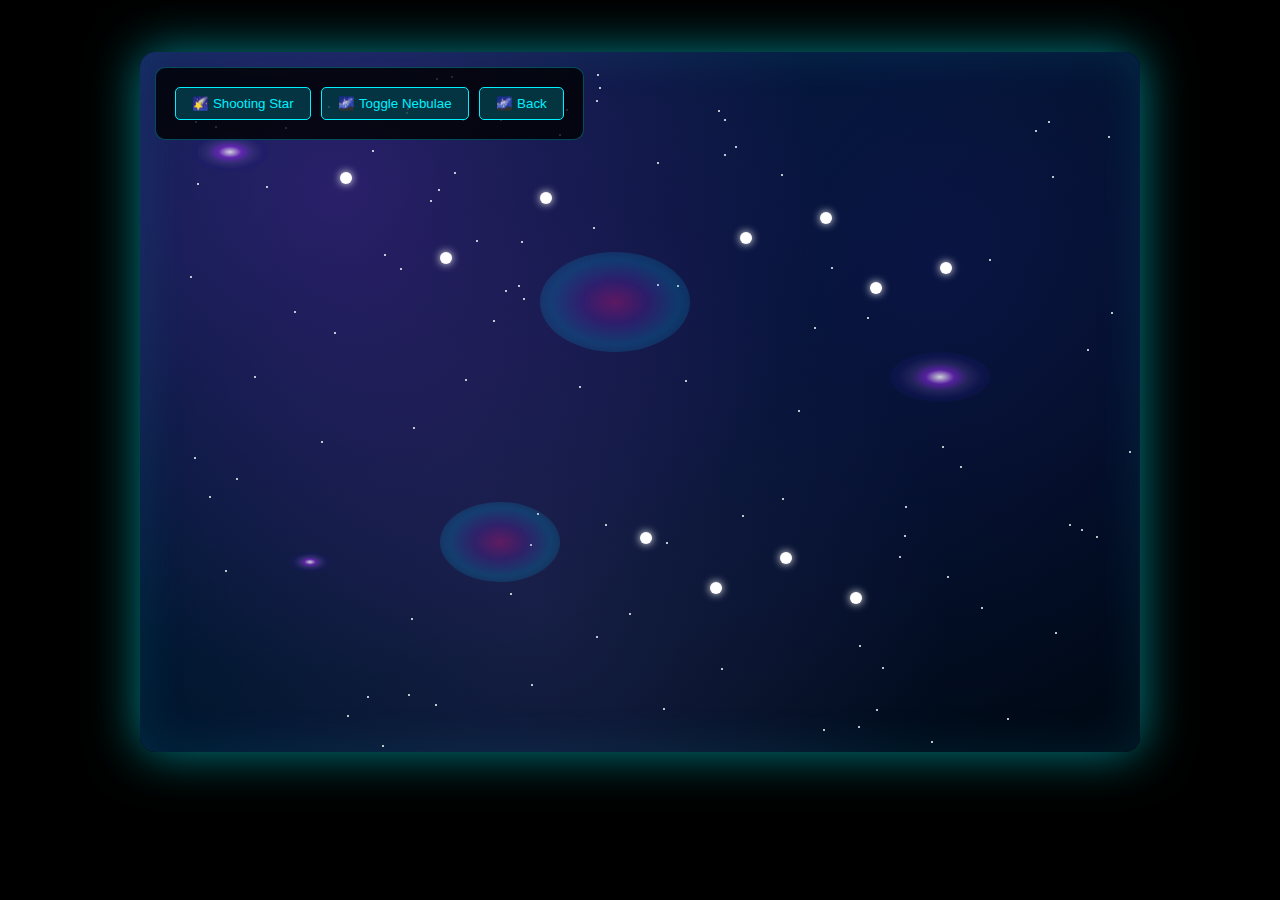
<file: const.html>
<!DOCTYPE html>
<html lang="en">
<head>
  <meta charset="UTF-8" />
  <meta name="viewport" content="width=device-width, initial-scale=1.0"/>
  <title>Interactive Constellation Map</title>
  <link rel="stylesheet" href="./css/index.css">
</head>
<body>
  <section id="constellation-map">
    <!-- Control Panel -->
    <div class="controls">
      <button onclick="triggerShootingStar()">🌠 Shooting Star</button>
      <button onclick="toggleNebulae()">🌌 Toggle Nebulae</button>
      <button onclick="back2()">🌌 Back</button>

    </div>

    <!-- Background twinkling stars -->
    <div class="background-stars" id="background-stars"></div>

    <!-- Nebulae -->
    <div class="nebula horsehead" id="horsehead-nebula"></div>
    <div class="nebula eagle" id="eagle-nebula"></div>

    <!-- Galaxies -->
    <div class="galaxy spiral-1" data-name="Andromeda Galaxy"></div>
    <div class="galaxy spiral-2" data-name="Whirlpool Galaxy"></div>
    <div class="galaxy dwarf" data-name="Large Magellanic Cloud"></div>

    <!-- Shooting star -->
    <div class="shooting-star" id="shooting-star"></div>

    <!-- Galaxy info panel -->
    <div class="galaxy-info" id="galaxy-info"></div>

    <!-- Global SVG for all constellation lines -->
    <svg id="global-lines" width="100%" height="100%">
      <!-- Orion lines -->
      <line id="orion-line1" class="constellation-line" data-constellation="orion"></line>
      <line id="orion-line2" class="constellation-line" data-constellation="orion"></line>
      <line id="orion-line3" class="constellation-line" data-constellation="orion"></line>
      
      <!-- Cassiopeia lines -->
      <line id="cassiopeia-line1" class="constellation-line" data-constellation="cassiopeia"></line>
      <line id="cassiopeia-line2" class="constellation-line" data-constellation="cassiopeia"></line>
      <line id="cassiopeia-line3" class="constellation-line" data-constellation="cassiopeia"></line>
      
      <!-- Cygnus lines -->
      <line id="cygnus-line1" class="constellation-line" data-constellation="cygnus"></line>
      <line id="cygnus-line2" class="constellation-line" data-constellation="cygnus"></line>
      <line id="cygnus-line3" class="constellation-line" data-constellation="cygnus"></line>
    </svg>

    <!-- Orion -->
    <div class="constellation" id="orion" data-name="Orion">
      <div class="star" id="orion-star1" style="top: 120px; left: 200px;"></div>
      <div class="star" id="orion-star2" style="top: 200px; left: 300px;"></div>
      <div class="star" id="orion-star3" style="top: 140px; left: 400px;"></div>
    </div>

    <!-- Cassiopeia -->
    <div class="constellation" id="cassiopeia" data-name="Cassiopeia">
      <div class="star" id="cassiopeia-star1" style="top: 180px; left: 600px;"></div>
      <div class="star" id="cassiopeia-star2" style="top: 160px; left: 680px;"></div>
      <div class="star" id="cassiopeia-star3" style="top: 230px; left: 730px;"></div>
      <div class="star" id="cassiopeia-star4" style="top: 210px; left: 800px;"></div>
    </div>

    <!-- Cygnus -->
    <div class="constellation" id="cygnus" data-name="Cygnus">
      <div class="star" id="cygnus-star1" style="top: 480px; left: 500px;"></div>
      <div class="star" id="cygnus-star2" style="top: 530px; left: 570px;"></div>
      <div class="star" id="cygnus-star3" style="top: 500px; left: 640px;"></div>
      <div class="star" id="cygnus-star4" style="top: 540px; left: 710px;"></div>
    </div>

    <!-- Info Panel -->
    <div id="constellation-info" class="info-panel"></div>
  </section>

  
<script src="./js/index.js"></script>
</body>
</html>
</file>
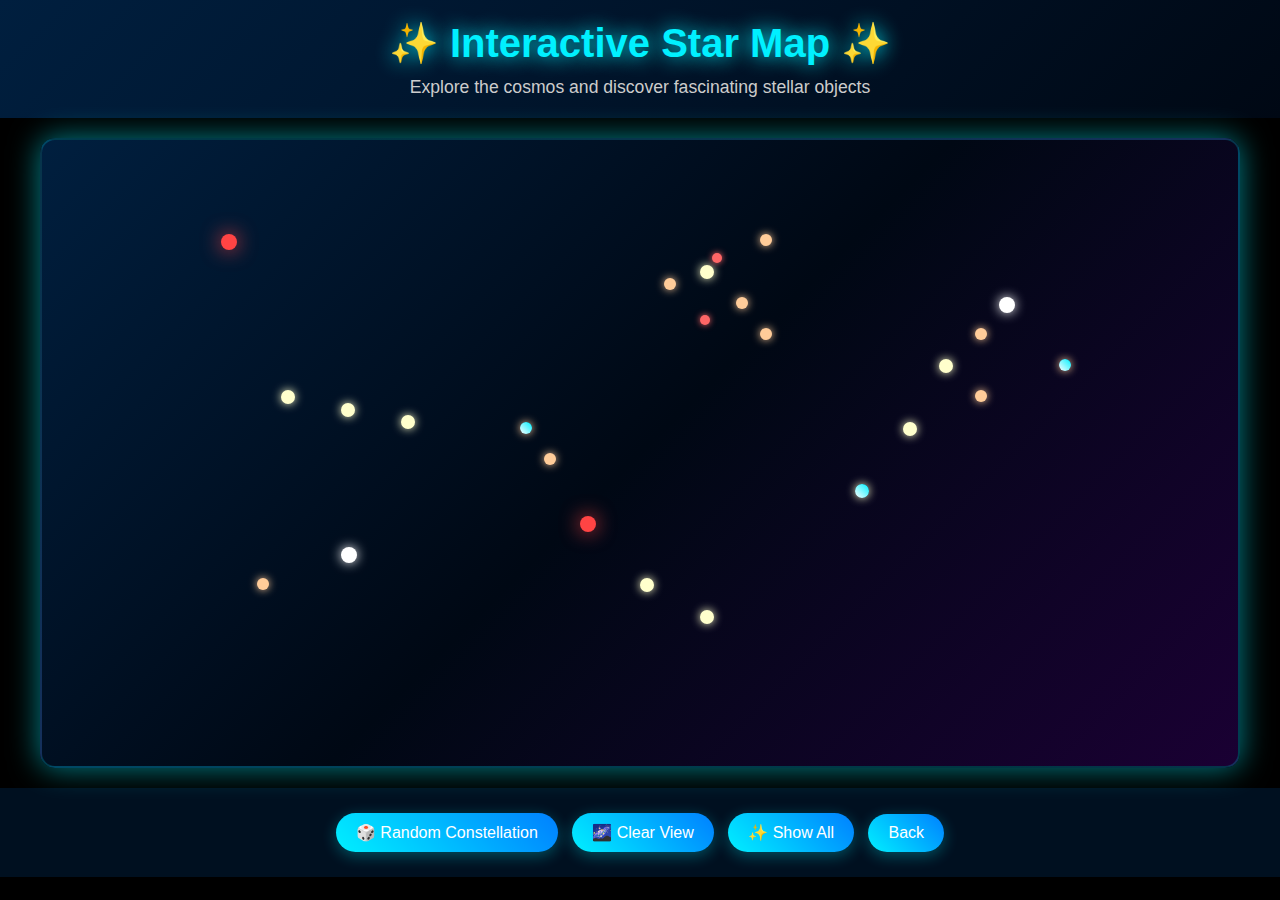
<file: const2.html>
<!DOCTYPE html>
<html lang="en">
<head>
  <meta charset="UTF-8" />
  <meta name="viewport" content="width=device-width, initial-scale=1.0"/>
  <title>Interactive Constellation Map</title>
  <style>
    * {
      margin: 0;
      padding: 0;
      box-sizing: border-box;
    }

    body {
      background: #000;
      font-family: 'Segoe UI', Tahoma, Geneva, Verdana, sans-serif;
      color: white;
      overflow-x: hidden;
    }

    .header {
      text-align: center;
      padding: 20px;
      background: linear-gradient(135deg, #001f3f, #000814);
    }

    .header h1 {
      color: #00f0ff;
      font-size: clamp(1.5rem, 5vw, 2.5rem);
      margin-bottom: 10px;
      text-shadow: 0 0 20px #00f0ff;
    }

    .header p {
      color: #ccc;
      font-size: clamp(0.9rem, 2.5vw, 1.1rem);
    }

    #constellation-map {
      position: relative;
      width: min(95vw, 1200px);
      height: min(70vh, 800px);
      background: linear-gradient(135deg, #001f3f 0%, #000814 50%, #1a0033 100%);
      border-radius: 15px;
      margin: 20px auto;
      box-shadow: 0 0 30px #00f0ff88;
      overflow: hidden;
      border: 2px solid #00f0ff33;
    }

    #global-lines {
      position: absolute;
      top: 0;
      left: 0;
      width: 100%;
      height: 100%;
      pointer-events: none;
      z-index: 1;
    }

    .constellation {
      position: absolute;
      width: 100%;
      height: 100%;
    }

    .star {
      position: absolute;
      border-radius: 50%;
      cursor: pointer;
      transition: all 0.3s ease;
      z-index: 2;
      display: flex;
      align-items: center;
      justify-content: center;
      font-size: 8px;
      color: transparent;
    }

    /* Different star sizes and colors based on magnitude */
    .star.magnitude-0 {
      width: 16px;
      height: 16px;
      background: #ffffff;
      box-shadow: 0 0 12px #ffffff;
    }

    .star.magnitude-1 {
      width: 14px;
      height: 14px;
      background: #ffffcc;
      box-shadow: 0 0 10px #ffffcc;
    }

    .star.magnitude-2 {
      width: 12px;
      height: 12px;
      background: #ffcc99;
      box-shadow: 0 0 8px #ffcc99;
    }

    .star.magnitude-3 {
      width: 10px;
      height: 10px;
      background: #ff6666;
      box-shadow: 0 0 6px #ff6666;
    }

    .star.variable {
      animation: twinkle 2s infinite;
    }

    .star.binary {
      background: linear-gradient(45deg, #ffffff, #00f0ff);
    }

    .star.supergiant {
      background: #ff4444;
      box-shadow: 0 0 20px #ff4444;
    }

    @keyframes twinkle {
      0%, 100% { opacity: 1; transform: scale(1); }
      50% { opacity: 0.6; transform: scale(0.8); }
    }

    .star.selected,
    .star:hover {
      background: #00f0ff !important;
      box-shadow: 0 0 25px #00f0ff, 0 0 35px #00f0ff88 !important;
      transform: scale(1.3);
    }

    .constellation-line {
      stroke: #00f0ff;
      stroke-width: 2;
      opacity: 0;
      transition: opacity 0.5s ease;
      filter: drop-shadow(0 0 5px #00f0ff);
    }

    .constellation-line.visible {
      opacity: 0.8;
    }

    .info-panel {
      position: absolute;
      bottom: 10px;
      right: 10px;
      width: min(320px, 90vw);
      max-height: 60vh;
      background: rgba(0, 0, 0, 0.9);
      color: white;
      padding: 1rem;
      border-radius: 15px;
      font-size: clamp(0.8rem, 2vw, 0.9rem);
      opacity: 0;
      pointer-events: none;
      transition: opacity 0.4s ease;
      box-shadow: 0 0 25px #00f0ff88;
      z-index: 3;
      border: 1px solid #00f0ff44;
      overflow-y: auto;
    }

    .info-panel.visible {
      opacity: 1;
      pointer-events: auto;
    }

    .info-panel h3 {
      margin: 0 0 10px 0;
      color: #00f0ff;
      font-size: clamp(1.1rem, 3vw, 1.3rem);
      text-shadow: 0 0 10px #00f0ff;
    }

    .info-panel p {
      margin: 0 0 10px 0;
      line-height: 1.5;
    }

    .info-panel .distance {
      color: #ffaa00;
      font-weight: bold;
    }

    .info-panel .fun-fact {
      background: rgba(0, 240, 255, 0.1);
      padding: 10px;
      border-radius: 8px;
      margin: 10px 0;
      border-left: 3px solid #00f0ff;
    }

    .info-panel .stars-list {
      margin: 10px 0;
    }

    .info-panel .star-detail {
      background: rgba(255, 255, 255, 0.05);
      padding: 8px;
      margin: 5px 0;
      border-radius: 5px;
      font-size: 0.85em;
    }

    .constellation.active .star {
      animation: pulse 1.5s infinite;
    }

    @keyframes pulse {
      0%, 100% { transform: scale(1); }
      50% { transform: scale(1.1); }
    }

    .controls {
      text-align: center;
      padding: 20px;
      background: rgba(0, 31, 63, 0.5);
    }

    .controls button {
      background: linear-gradient(45deg, #00f0ff, #0080ff);
      border: none;
      color: white;
      padding: 10px 20px;
      margin: 5px;
      border-radius: 25px;
      cursor: pointer;
      font-size: clamp(0.8rem, 2vw, 1rem);
      transition: all 0.3s ease;
      box-shadow: 0 4px 15px rgba(0, 240, 255, 0.3);
    }

    .controls button:hover {
      transform: translateY(-2px);
      box-shadow: 0 6px 20px rgba(0, 240, 255, 0.5);
    }

    /* Mobile-specific adjustments */
    @media (max-width: 768px) {
      .info-panel {
        position: fixed;
        bottom: 0;
        left: 0;
        right: 0;
        width: 100%;
        border-radius: 15px 15px 0 0;
        max-height: 50vh;
      }
      
      .star {
        min-width: 20px;
        min-height: 20px;
      }
      
      #constellation-map {
        height: 60vh;
      }
    }

    @media (max-width: 480px) {
      .header {
        padding: 15px 10px;
      }
      
      .info-panel {
        max-height: 45vh;
        padding: 0.8rem;
      }
    }
  </style>
</head>
<body>
  <div class="header">
    <h1>✨ Interactive Star Map ✨</h1>
    <p>Explore the cosmos and discover fascinating stellar objects</p>
  </div>

  <section id="constellation-map">
    <svg id="global-lines" width="100%" height="100%">
      <!-- Orion lines -->
      <line id="orion-line1" class="constellation-line" data-constellation="orion"></line>
      <line id="orion-line2" class="constellation-line" data-constellation="orion"></line>
      <line id="orion-line3" class="constellation-line" data-constellation="orion"></line>
      <line id="orion-line4" class="constellation-line" data-constellation="orion"></line>
      <line id="orion-line5" class="constellation-line" data-constellation="orion"></line>
      
      <!-- Pleiades lines -->
      <line id="pleiades-line1" class="constellation-line" data-constellation="pleiades"></line>
      <line id="pleiades-line2" class="constellation-line" data-constellation="pleiades"></line>
      <line id="pleiades-line3" class="constellation-line" data-constellation="pleiades"></line>
      <line id="pleiades-line4" class="constellation-line" data-constellation="pleiades"></line>
      <line id="pleiades-line5" class="constellation-line" data-constellation="pleiades"></line>
      <line id="pleiades-line6" class="constellation-line" data-constellation="pleiades"></line>
      
      <!-- Scorpius lines -->
      <line id="scorpius-line1" class="constellation-line" data-constellation="scorpius"></line>
      <line id="scorpius-line2" class="constellation-line" data-constellation="scorpius"></line>
      <line id="scorpius-line3" class="constellation-line" data-constellation="scorpius"></line>
      <line id="scorpius-line4" class="constellation-line" data-constellation="scorpius"></line>
      <line id="scorpius-line5" class="constellation-line" data-constellation="scorpius"></line>
      
      <!-- Vega lines -->
      <line id="vega-line1" class="constellation-line" data-constellation="vega"></line>
      <line id="vega-line2" class="constellation-line" data-constellation="vega"></line>
      <line id="vega-line3" class="constellation-line" data-constellation="vega"></line>
      
      <!-- Andromeda lines -->
      <line id="andromeda-line1" class="constellation-line" data-constellation="andromeda"></line>
      <line id="andromeda-line2" class="constellation-line" data-constellation="andromeda"></line>
      <line id="andromeda-line3" class="constellation-line" data-constellation="andromeda"></line>
      <line id="andromeda-line4" class="constellation-line" data-constellation="andromeda"></line>
    </svg>

    <!-- Orion (The Hunter) -->
    <div class="constellation" id="orion" data-name="Orion">
      <!-- Betelgeuse (Red Supergiant) -->
      <div class="star magnitude-0 supergiant variable" id="orion-star1" style="top: 15%; left: 15%;" data-name="Betelgeuse"></div>
      <!-- Rigel (Blue Supergiant) -->
      <div class="star magnitude-0" id="orion-star2" style="top: 65%; left: 25%;" data-name="Rigel"></div>
      <!-- Alnitak (Belt star 1) -->
      <div class="star magnitude-1" id="orion-star3" style="top: 40%; left: 20%;" data-name="Alnitak"></div>
      <!-- Alnilam (Belt star 2) -->
      <div class="star magnitude-1" id="orion-star4" style="top: 42%; left: 25%;" data-name="Alnilam"></div>
      <!-- Mintaka (Belt star 3) -->
      <div class="star magnitude-1" id="orion-star5" style="top: 44%; left: 30%;" data-name="Mintaka"></div>
      <!-- Saiph -->
      <div class="star magnitude-2" id="orion-star6" style="top: 70%; left: 18%;" data-name="Saiph"></div>
    </div>

    <!-- Pleiades (Seven Sisters) -->
    <div class="constellation" id="pleiades" data-name="Pleiades">
      <!-- Alcyone (Brightest) -->
      <div class="star magnitude-1" id="pleiades-star1" style="top: 20%; left: 55%;" data-name="Alcyone"></div>
      <!-- Maia -->
      <div class="star magnitude-2" id="pleiades-star2" style="top: 15%; left: 60%;" data-name="Maia"></div>
      <!-- Electra -->
      <div class="star magnitude-2" id="pleiades-star3" style="top: 25%; left: 58%;" data-name="Electra"></div>
      <!-- Taygeta -->
      <div class="star magnitude-2" id="pleiades-star4" style="top: 22%; left: 52%;" data-name="Taygeta"></div>
      <!-- Asterope -->
      <div class="star magnitude-3" id="pleiades-star5" style="top: 18%; left: 56%;" data-name="Asterope"></div>
      <!-- Celaeno -->
      <div class="star magnitude-3" id="pleiades-star6" style="top: 28%; left: 55%;" data-name="Celaeno"></div>
      <!-- Merope -->
      <div class="star magnitude-2" id="pleiades-star7" style="top: 30%; left: 60%;" data-name="Merope"></div>
    </div>

    <!-- Scorpius (The Scorpion) -->
    <div class="constellation" id="scorpius" data-name="Scorpius">
      <!-- Antares (Red Supergiant) -->
      <div class="star magnitude-0 supergiant variable" id="scorpius-star1" style="top: 60%; left: 45%;" data-name="Antares"></div>
      <!-- Shaula -->
      <div class="star magnitude-1" id="scorpius-star2" style="top: 75%; left: 55%;" data-name="Shaula"></div>
      <!-- Sargas -->
      <div class="star magnitude-1" id="scorpius-star3" style="top: 70%; left: 50%;" data-name="Sargas"></div>
      <!-- Dschubba -->
      <div class="star magnitude-2" id="scorpius-star4" style="top: 50%; left: 42%;" data-name="Dschubba"></div>
      <!-- Graffias -->
      <div class="star magnitude-2 binary" id="scorpius-star5" style="top: 45%; left: 40%;" data-name="Graffias"></div>
    </div>

    <!-- Lyra (featuring Vega) -->
    <div class="constellation" id="vega" data-name="Lyra">
      <!-- Vega (Former Pole Star) -->
      <div class="star magnitude-0" id="vega-star1" style="top: 25%; left: 80%;" data-name="Vega"></div>
      <!-- Sheliak -->
      <div class="star magnitude-2 binary" id="vega-star2" style="top: 35%; left: 85%;" data-name="Sheliak"></div>
      <!-- Sulafat -->
      <div class="star magnitude-2" id="vega-star3" style="top: 30%; left: 78%;" data-name="Sulafat"></div>
    </div>

    <!-- Andromeda -->
    <div class="constellation" id="andromeda" data-name="Andromeda">
      <!-- Alpheratz -->
      <div class="star magnitude-1" id="andromeda-star1" style="top: 35%; left: 75%;" data-name="Alpheratz"></div>
      <!-- Mirach -->
      <div class="star magnitude-1 variable" id="andromeda-star2" style="top: 45%; left: 72%;" data-name="Mirach"></div>
      <!-- Almach -->
      <div class="star magnitude-1 binary" id="andromeda-star3" style="top: 55%; left: 68%;" data-name="Almach"></div>
      <!-- Sadiradra -->
      <div class="star magnitude-2" id="andromeda-star4" style="top: 40%; left: 78%;" data-name="Sadiradra"></div>
    </div>

    <!-- Info Panel -->
    <div id="constellation-info" class="info-panel"></div>
  </section>

  <div class="controls">
    <button onclick="showRandomConstellation()">🎲 Random Constellation</button>
    <button onclick="clearAll()">🌌 Clear View</button>
    <button onclick="showAllConstellations()">✨ Show All</button>
    <button onclick="back()">Back</button>
  </div>
<script src="./js/constt.js"></script>
  </body>
  </html>
</file>
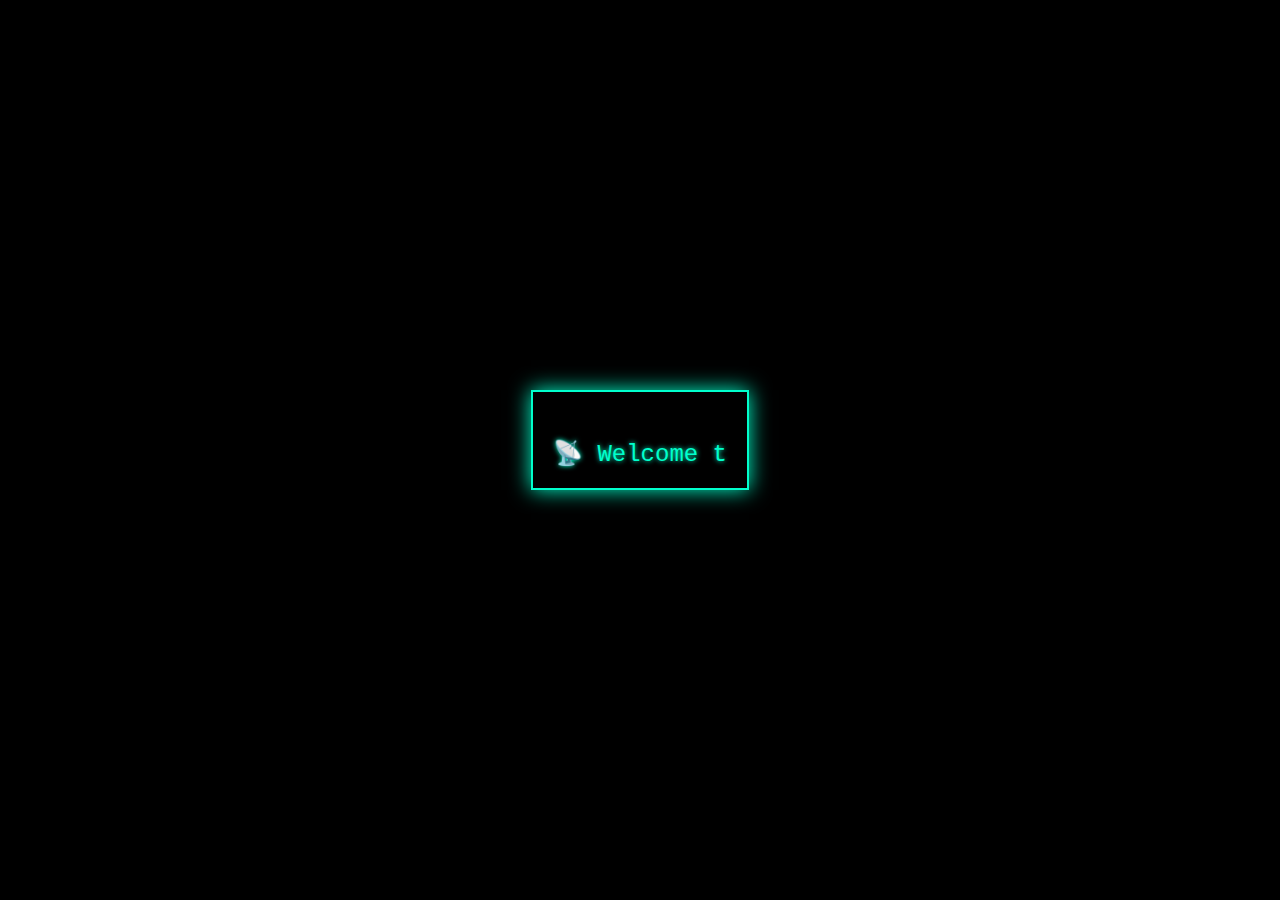
<file: space.html>
<!DOCTYPE html>
<html lang="en">
<head>
  <meta charset="UTF-8">
  <title>Star Map Transmission</title>
  <style>
    body {
      margin: 0;
      background-color: black;
      color: #00ffcc;
      font-family: 'Courier New', monospace;
      display: flex;
      flex-direction: column;
      justify-content: center;
      align-items: center;
      height: 100vh;
      overflow: hidden;
    }

    #transmission {
      white-space: pre-wrap;
      font-size: 1.5rem;
      max-width: 90%;
      padding: 20px;
      border: 2px solid #00ffcc;
      box-shadow: 0 0 20px #00ffcc;
      text-shadow: 0 0 5px #00ffcc;
      margin-bottom: 20px;
    }

    #starMapBtn {
      display: none;
      padding: 12px 24px;
      background-color: #00ffcc;
      border: none;
      color: black;
      font-size: 1rem;
      font-weight: bold;
      cursor: pointer;
      border-radius: 5px;
      box-shadow: 0 0 10px #00ffcc;
      transition: background-color 0.3s ease;
    }

    #starMapBtn:hover {
      background-color: #00ccaa;
    }

    audio {
      display: none;
    }
    @media (max-width: 600px){
      #transmission {
      white-space: pre-wrap;
      font-size: 1.5rem;
      height: 70vh;
      max-width: 90%;
      padding: 30px;
      border: 2px solid #00ffcc;
      box-shadow: 0 0 20px #00ffcc;
      text-shadow: 0 0 5px #00ffcc;
      margin-bottom: 20px;
    }

    }


  </style>
</head>
<body>

<div id="transmission"></div>
<button id="starMapBtn" onclick="location.href='constellation.html'">Enter Star Map</button>
<audio id="voice" src="./assests/voice.mp3"></audio>

<script>
  const message = `
📡 Welcome to the Star Map, Commander.


Initializing Celestial Navigation Systems...

Galactic Coordinates Calibrated.


Mission Parameters Uploaded.


Prepare for Interstellar Journey.

Engaging Warp Drive in 
3... 2... 1...
`;

  const textContainer = document.getElementById("transmission");
  const audio = document.getElementById("voice");
  const button = document.getElementById("starMapBtn");

  let index = 0;

  function typeWriter() {
    if (index < message.length) {
      textContainer.innerHTML += message.charAt(index);
      index++;
      setTimeout(typeWriter, 55);
    } else {
      // Show the button when typing is complete
      button.style.display = 'inline-block';
    }
  }

  window.onload = () => {
    audio.play();
    typeWriter();
  };
</script>

</body>
</html>
</file>
<file: css/index.css>
body {
  margin: 0;
  padding: 20px;
  background: #000;
  font-family: 'Segoe UI', Tahoma, Geneva, Verdana, sans-serif;
  overflow-x: auto;
}

#constellation-map {
  position: relative;
  width: 1000px;
  height: 700px;
  background: 
    radial-gradient(circle at 20% 20%, rgba(138, 43, 226, 0.3) 0%, transparent 50%),
    radial-gradient(circle at 80% 30%, rgba(25, 25, 112, 0.4) 0%, transparent 50%),
    radial-gradient(circle at 40% 80%, rgba(72, 61, 139, 0.3) 0%, transparent 50%),
    linear-gradient(135deg, #001f3f 0%, #000814 100%);
  border-radius: 15px;
  margin: 2rem auto;
  box-shadow: 0 0 50px #00f0ff88, inset 0 0 50px rgba(0, 240, 255, 0.1);
  overflow: hidden;
}

/* Twinkling stars background */
.background-stars {
  position: absolute;
  top: 0;
  left: 0;
  width: 100%;
  height: 100%;
  z-index: 0;
}

.bg-star {
  position: absolute;
  width: 2px;
  height: 2px;
  background: white;
  border-radius: 50%;
  animation: twinkle 3s infinite ease-in-out;
}

@keyframes twinkle {
  0%, 100% { opacity: 0.3; }
  50% { opacity: 1; }
}

/* Galaxies */
.galaxy {
  position: absolute;
  border-radius: 50%;
  background: radial-gradient(ellipse, 
    rgba(255, 255, 255, 0.8) 0%,
    rgba(138, 43, 226, 0.6) 20%,
    rgba(72, 61, 139, 0.4) 40%,
    rgba(25, 25, 112, 0.3) 60%,
    transparent 100%);
  animation: galaxyRotate 20s linear infinite;
  cursor: pointer;
  transition: all 0.3s ease;
  z-index: 1;
}

.galaxy:hover {
  transform: scale(1.1);
  box-shadow: 0 0 30px rgba(138, 43, 226, 0.6);
}

.galaxy.spiral-1 {
  width: 80px;
  height: 40px;
  top: 80px;
  left: 50px;
  animation-duration: 25s;
}

.galaxy.spiral-2 {
  width: 100px;
  height: 50px;
  top: 300px;
  left: 750px;
  animation-duration: 30s;
  animation-direction: reverse;
}

.galaxy.dwarf {
  width: 40px;
  height: 20px;
  top: 500px;
  left: 150px;
  animation-duration: 15s;
}

@keyframes galaxyRotate {
  from { transform: rotate(0deg); }
  to { transform: rotate(360deg); }
}

/* Nebulae */
.nebula {
  position: absolute;
  border-radius: 50%;
  background: radial-gradient(ellipse,
    rgba(255, 20, 147, 0.3) 0%,
    rgba(138, 43, 226, 0.2) 30%,
    rgba(0, 191, 255, 0.2) 60%,
    transparent 100%);
  animation: nebulaGlow 8s ease-in-out infinite alternate;
  z-index: 0;
}

.nebula.horsehead {
  width: 150px;
  height: 100px;
  top: 200px;
  left: 400px;
}

.nebula.eagle {
  width: 120px;
  height: 80px;
  top: 450px;
  left: 300px;
  animation-delay: -3s;
}

@keyframes nebulaGlow {
  0% { opacity: 0.3; filter: blur(2px); }
  100% { opacity: 0.6; filter: blur(1px); }
}

/* Shooting stars */
.shooting-star {
  position: absolute;
  width: 2px;
  height: 2px;
  background: white;
  border-radius: 50%;
  z-index: 1;
}

.shooting-star::after {
  content: '';
  position: absolute;
  width: 20px;
  height: 1px;
  background: linear-gradient(90deg, white, transparent);
  top: 50%;
  left: -20px;
  transform: translateY(-50%);
}

.shooting-star.active {
  animation: shoot 2s linear;
}

@keyframes shoot {
  0% {
    transform: translateX(0) translateY(0);
    opacity: 1;
  }
  100% {
    transform: translateX(200px) translateY(100px);
    opacity: 0;
  }
}

#global-lines {
  position: absolute;
  top: 0;
  left: 0;
  width: 100%;
  height: 100%;
  pointer-events: none;
  z-index: 2;
}

.constellation {
  position: absolute;
  width: 100%;
  height: 100%;
}

.star {
  position: absolute;
  width: 12px;
  height: 12px;
  background: white;
  border-radius: 50%;
  box-shadow: 0 0 8px white;
  cursor: pointer;
  transition: all 0.3s ease;
  z-index: 3;
  animation: starTwinkle 4s infinite ease-in-out;
}

@keyframes starTwinkle {
  0%, 100% { opacity: 0.8; }
  50% { opacity: 1; }
}

.star.selected,
.star:hover {
  background: #00f0ff;
  box-shadow: 0 0 20px #00f0ff, 0 0 30px #00f0ff88;
  transform: scale(1.2);
  animation: none;
}

.constellation-line {
  stroke: #00f0ff;
  stroke-width: 2;
  opacity: 0;
  transition: opacity 0.5s ease;
  filter: drop-shadow(0 0 5px #00f0ff);
}

.constellation-line.visible {
  opacity: 1;
}

.info-panel {
  position: absolute;
  bottom: 15px;
  right: 15px;
  width: 280px;
  background: rgba(0, 0, 0, 0.9);
  color: white;
  padding: 1rem;
  border-radius: 10px;
  font-size: 0.9rem;
  opacity: 0;
  pointer-events: none;
  transition: opacity 0.4s ease;
  box-shadow: 0 0 20px #00f0ff88;
  z-index: 4;
  backdrop-filter: blur(10px);
  border: 1px solid rgba(0, 240, 255, 0.3);
}

.info-panel.visible {
  opacity: 1;
  pointer-events: auto;
}

.info-panel h3 {
  margin: 0 0 10px 0;
  color: #00f0ff;
  font-size: 1.2rem;
}

.info-panel p {
  margin: 0 0 10px 0;
  line-height: 1.4;
}

.info-panel ul {
  margin: 0;
  padding-left: 20px;
}

.info-panel li {
  margin: 5px 0;
}

.constellation.active .star {
  background: #ffff00;
  box-shadow: 0 0 15px #ffff00;
  animation: none;
}

/* Galaxy info panel */
.galaxy-info {
  position: absolute;
  background: rgba(138, 43, 226, 0.95);
  color: white;
  padding: 1rem;
  border-radius: 12px;
  font-size: 0.85rem;
  opacity: 0;
  pointer-events: none;
  transition: opacity 0.4s ease;
  z-index: 5;
  backdrop-filter: blur(10px);
  border: 1px solid rgba(255, 255, 255, 0.4);
  max-width: 320px;
  box-shadow: 0 0 25px rgba(138, 43, 226, 0.6);
  line-height: 1.4;
}

.galaxy-info.visible {
  opacity: 1;
}

.galaxy-info h4 {
  margin: 0 0 8px 0;
  color: #ff6b9d;
  font-size: 1.1rem;
  text-shadow: 0 0 10px rgba(255, 107, 157, 0.5);
}

.galaxy-info .distance {
  color: #00f0ff;
  font-weight: bold;
  margin-bottom: 8px;
  font-size: 0.9rem;
}

.galaxy-info .fact {
  background: rgba(255, 255, 255, 0.1);
  padding: 0.5rem;
  border-radius: 6px;
  margin: 0.5rem 0;
  border-left: 3px solid #ff6b9d;
}

.galaxy-info .close-btn {
  position: absolute;
  top: 5px;
  right: 8px;
  background: none;
  border: none;
  color: white;
  font-size: 1.2rem;
  cursor: pointer;
  opacity: 0.7;
}

.galaxy-info .close-btn:hover {
  opacity: 1;
}

/* Control panel */
.controls {
  position: absolute;
  top: 15px;
  left: 15px;
  background: rgba(0, 0, 0, 0.8);
  padding: 1rem;
  border-radius: 10px;
  border: 1px solid rgba(0, 240, 255, 0.3);
  z-index: 4;
}

.controls button {
  background: rgba(0, 240, 255, 0.2);
  border: 1px solid #00f0ff;
  color: #00f0ff;
  padding: 0.5rem 1rem;
  border-radius: 5px;
  cursor: pointer;
  margin: 0.2rem;
  transition: all 0.3s ease;
}

.controls button:hover {
  background: rgba(0, 240, 255, 0.4);
  box-shadow: 0 0 10px rgba(0, 240, 255, 0.5);
}



/* Mobile Responsive CSS Updates */

/* Base responsive adjustments */

/* Mobile-specific styles */
/* Mobile-specific constellation star positioning and bottom controls */
@media screen and (max-width: 1100px) {
  /* Move control panel to bottom for mobile */
  .controls {
    position: fixed;
    bottom: 70vh;
    left: 0;
    right: 0;
    top: auto;
    background: rgba(0, 0, 0, 0.95);
    padding: 1rem;
    border-radius: 15px 15px 0 0;
    border: 1px solid rgba(0, 240, 255, 0.3);
    border-bottom: none;
    z-index: 8;
    display: flex;
    justify-content: space-around;
    flex-wrap: wrap;
    backdrop-filter: blur(15px);
    box-shadow: 0 -5px 20px #00f0ff88;
  }

  .controls button {
    background: rgba(0, 240, 255, 0.2);
    border: 1px solid #00f0ff;
    color: #00f0ff;
    padding: 0.8rem 1.2rem;
    border-radius: 8px;
    cursor: pointer;
    margin: 0.3rem;
    transition: all 0.3s ease;
    font-size: 0.9rem;
    min-width: 140px;
    touch-action: manipulation;
    font-weight: 500;
  }

  .controls button:hover,
  .controls button:active {
    background: rgba(0, 240, 255, 0.4);
    box-shadow: 0 0 15px rgba(0, 240, 255, 0.5);
    transform: scale(1.05);
  }

  /* Mobile constellation star positioning */
  
  /* Orion - positioned in upper left area */
  #orion .star:nth-child(1) { 
    top: 15%; 
    left: 20%; 
  }
  #orion .star:nth-child(2) { 
    top: 25%; 
    left: 30%; 
  }
  #orion .star:nth-child(3) { 
    top: 18%; 
    left: 40%; 
  }

  /* Cassiopeia - positioned in upper right area */
  #cassiopeia .star:nth-child(1) { 
    top: 20%; 
    left: 60%; 
  }
  #cassiopeia .star:nth-child(2) { 
    top: 15%; 
    left: 68%; 
  }
  #cassiopeia .star:nth-child(3) { 
    top: 30%; 
    left: 75%; 
  }
  #cassiopeia .star:nth-child(4) { 
    top: 25%; 
    left: 83%; 
  }

  /* Cygnus - positioned in lower center area */
  #cygnus .star:nth-child(1) { 
    top: 55%; 
    left: 45%; 
  }
  #cygnus .star:nth-child(2) { 
    top: 65%; 
    left: 52%; 
  }
  #cygnus .star:nth-child(3) { 
    top: 58%; 
    left: 59%; 
  }
  #cygnus .star:nth-child(4) { 
    top: 68%; 
    left: 66%; 
  }

  /* Adjust constellation map padding to account for bottom controls */
  #constellation-map {
    margin-bottom: 100px; /* Space for bottom controls */
  }

  /* Adjust info panels to not overlap with bottom controls */
  .info-panel {
    bottom: 120px; /* Above the control panel */
    max-height: calc(40vh - 120px);
  }

  .galaxy-info {
    bottom: 120px; /* Above the control panel */
    max-height: calc(50vh - 120px);
  }
}

/* Extra small phones - fine-tune star positions */
@media screen and (max-width: 480px) {
  .controls {
    padding: 0.8rem;
  }

  .controls button {
    padding: 0.7rem 1rem;
    font-size: 0.85rem;
    min-width: 120px;
    margin: 0.2rem;
  }

  /* Slightly adjust for very small screens */
  #orion .star:nth-child(1) { 
    top: 18%; 
    left: 15%; 
  }
  #orion .star:nth-child(2) { 
    top: 28%; 
    left: 25%; 
  }
  #orion .star:nth-child(3) { 
    top: 21%; 
    left: 35%; 
  }

  #cassiopeia .star:nth-child(1) { 
    top: 22%; 
    left: 55%; 
  }
  #cassiopeia .star:nth-child(2) { 
    top: 17%; 
    left: 63%; 
  }
  #cassiopeia .star:nth-child(3) { 
    top: 32%; 
    left: 70%; 
  }
  #cassiopeia .star:nth-child(4) { 
    top: 27%; 
    left: 78%; 
  }

  #cygnus .star:nth-child(1) { 
    top: 50%; 
    left: 40%; 
  }
  #cygnus .star:nth-child(2) { 
    top: 60%; 
    left: 47%; 
  }
  #cygnus .star:nth-child(3) { 
    top: 53%; 
    left: 54%; 
  }
  #cygnus .star:nth-child(4) { 
    top: 63%; 
    left: 61%; 
  }

  /* Adjust margins for smaller screens */
  #constellation-map {
    margin-bottom: 90px;
  }

  .info-panel {
    bottom: 110px;
    max-height: calc(45vh - 110px);
  }

  .galaxy-info {
    bottom: 110px;
    max-height: calc(55vh - 110px);
  }
}

/* Landscape orientation adjustments */
@media screen and (max-width: 768px) and (orientation: landscape) {
  .controls {
    padding: 0.8rem;
  }

  .controls button {
    margin: 0.2rem 0.4rem;
    padding: 0.6rem 1rem;
    min-width: 120px;
  }

  #constellation-map {
    margin-bottom: 80px;
  }

  .info-panel {
    bottom: 100px;
    max-height: calc(35vh - 100px);
  }

  .galaxy-info {
    bottom: 100px;
    max-height: calc(40vh - 100px);
  }

  /* Adjust star positions for landscape */
  #orion .star:nth-child(1) { top: 20%; left: 18%; }
  #orion .star:nth-child(2) { top: 35%; left: 28%; }
  #orion .star:nth-child(3) { top: 25%; left: 38%; }

  #cassiopeia .star:nth-child(1) { top: 25%; left: 58%; }
  #cassiopeia .star:nth-child(2) { top: 20%; left: 66%; }
  #cassiopeia .star:nth-child(3) { top: 40%; left: 73%; }
  #cassiopeia .star:nth-child(4) { top: 35%; left: 81%; }

  #cygnus .star:nth-child(1) { top: 60%; left: 42%; }
  #cygnus .star:nth-child(2) { top: 75%; left: 49%; }
  #cygnus .star:nth-child(3) { top: 65%; left: 56%; }
  #cygnus .star:nth-child(4) { top: 80%; left: 63%; }
}

/* Extra small phones */
@media screen and (max-width: 480px) {
  #constellation-map {
    height: 65vh;
    min-height: 450px;
    margin: 0.2rem auto;
  }

  .controls {
    padding: 0.6rem;
    top: 5px;
    left: 5px;
    right: 5px;
  }

  .controls button {
    padding: 0.5rem 0.6rem;
    font-size: 0.8rem;
    min-width: 100px;
  }

  .star {
    width: 14px;
    height: 14px;
  }

  .info-panel {
    padding: 1rem;
    font-size: 0.85rem;
    max-height: 45vh;
  }

  .info-panel h3 {
    font-size: 1.2rem;
  }

  .galaxy-info {
    padding: 1rem;
    font-size: 0.85rem;
    max-height: 55vh;
  }

  .galaxy-info h4 {
    font-size: 1.1rem;
  }

  .galaxy-info .fact {
    padding: 0.4rem;
    margin: 0.4rem 0;
    font-size: 0.8rem;
  }

  /* Smaller galaxies for tiny screens */
  .galaxy.spiral-1 {
    width: 50px;
    height: 25px;
  }

  .galaxy.spiral-2 {
    width: 70px;
    height: 35px;
  }

  .galaxy.dwarf {
    width: 25px;
    height: 12px;
  }

  /* Smaller nebulae */
  .nebula.horsehead {
    width: 80px;
    height: 55px;
  }

  .nebula.eagle {
    width: 65px;
    height: 45px;
  }
}

/* Landscape orientation on mobile */
@media screen and (max-width: 768px) and (orientation: landscape) {
  #constellation-map {
    height: 85vh;
    min-height: 300px;
  }

  .info-panel {
    max-height: 35vh;
  }

  .galaxy-info {
    max-height: 40vh;
  }

  .controls {
    flex-direction: row;
    justify-content: center;
  }

  .controls button {
    margin: 0.1rem 0.3rem;
  }
}

/* High DPI displays */
@media screen and (-webkit-min-device-pixel-ratio: 2), 
       screen and (min-resolution: 192dpi) {
  .star {
    box-shadow: 0 0 12px white, 0 0 8px white;
  }
  
  .galaxy {
    box-shadow: 0 0 20px rgba(138, 43, 226, 0.4);
  }
  
  .constellation-line {
    filter: drop-shadow(0 0 4px #00f0ff);
  }
}
</file>
